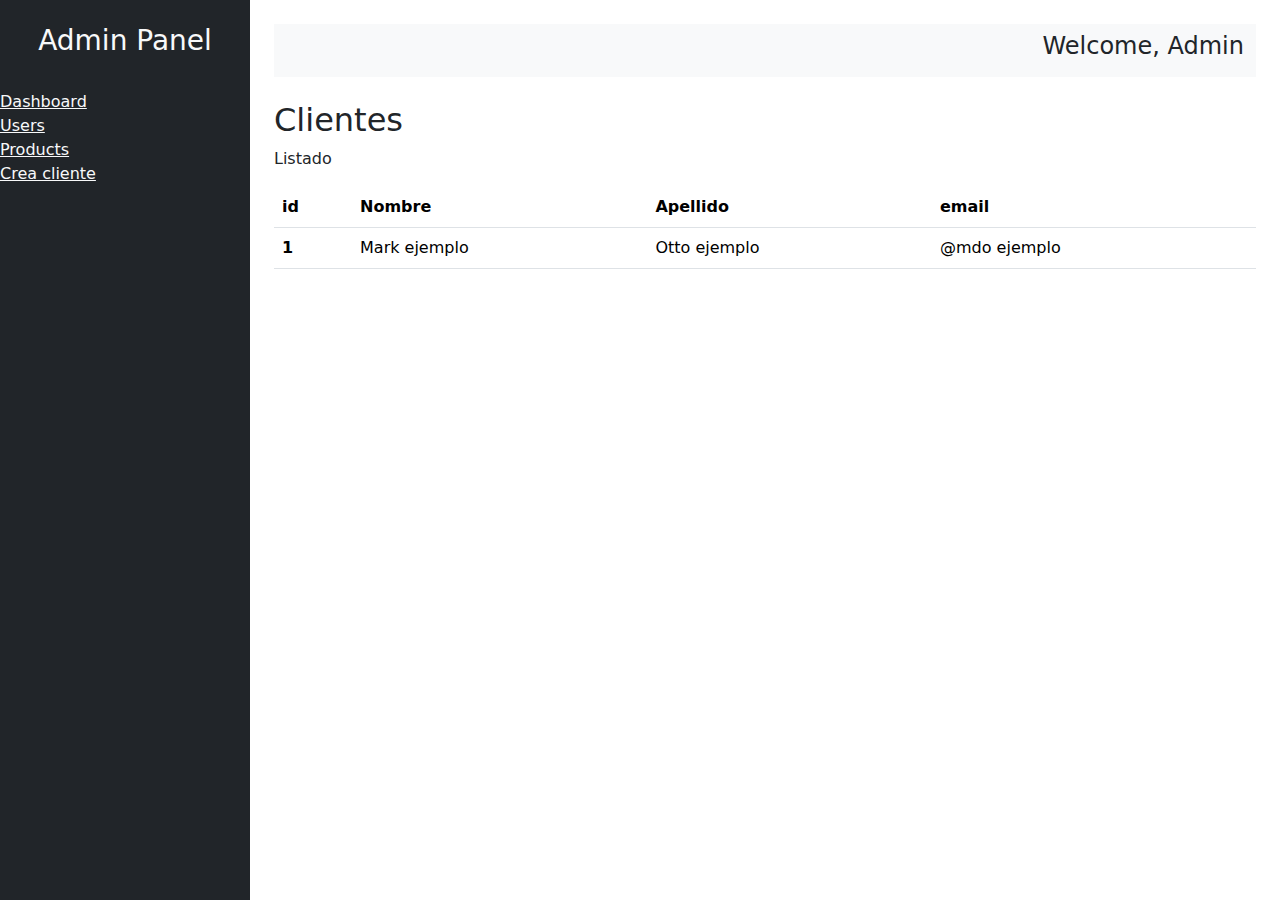
<file: index.html>
<!DOCTYPE html>
<html lang="es">
<head>
    <meta charset="UTF-8">
    <meta name="viewport" content="width=device-width, initial-scale=1.0">
    <meta http-equiv="X-UA-Compatible" content="IE=edge">
    <title>Admin Dashboard</title>
    
    <!-- Bootstrap 5.0 CSS -->
    <link href="https://cdn.jsdelivr.net/npm/bootstrap@5.0.2/dist/css/bootstrap.min.css" rel="stylesheet">

    <!-- Custom CSS -->
    <link rel="stylesheet" href="styles.css">
</head>
<body>
    <!-- Sidebar -->
    <nav id="sidebar" class="bg-dark text-light sidebar">
        <div class="sidebar-header text-center py-4">
            <h3>Admin Panel</h3>
        </div>
        <ul class="list-unstyled components">
            <li class="active">
                <a href="#dashboard" class="text-light">Dashboard</a>
            </li>
            <li>
                <a href="#users" class="text-light">Users</a>
            </li>
            <li>
                <a href="#products" class="text-light">Products</a>
            </li>
            <li>
                <a href="./formulario.html" class="text-light">Crea cliente</a>
            </li>
        </ul>
    </nav>

    <!-- Main Content -->
    <div id="content" class="p-4">
        <!-- Top Navbar -->
        <nav class="navbar navbar-expand-lg navbar-light bg-light mb-4">
            <div class="container-fluid">
                <button class="btn btn-dark" id="sidebarToggle">Toggle Sidebar</button>
                <h4 class="ms-auto">Welcome, Admin</h4>
            </div>
        </nav>

        <!-- Dashboard -->
        <div id="dashboard">
            <h2>Clientes</h2>
            <p>Listado</p>
            <div>
                <table class="table" >
                    <thead>
                      <tr>
                        <th scope="col">id</th>
                        <th scope="col">Nombre</th>
                        <th scope="col">Apellido</th>
                        <th scope="col">email</th>
                      </tr>
                    </thead>
                    <tbody id="table-body">
                      <tr>
                        <th scope="row">1</th>
                        <td>Mark ejemplo</td>
                        <td>Otto ejemplo</td>
                        <td>@mdo ejemplo</td>
                      </tr>
                    </tbody>
                  </table>
            </div>
        </div>
    </div>

    <!-- Bootstrap 5.0 JS -->
    <script src="https://cdn.jsdelivr.net/npm/@popperjs/core@2.9.2/dist/umd/popper.min.js"></script>
    <script src="https://cdn.jsdelivr.net/npm/bootstrap@5.0.2/dist/js/bootstrap.min.js"></script>

    <!-- Custom JS -->
    <script src="scripts.js"></script>
</body>
</html>
</file>
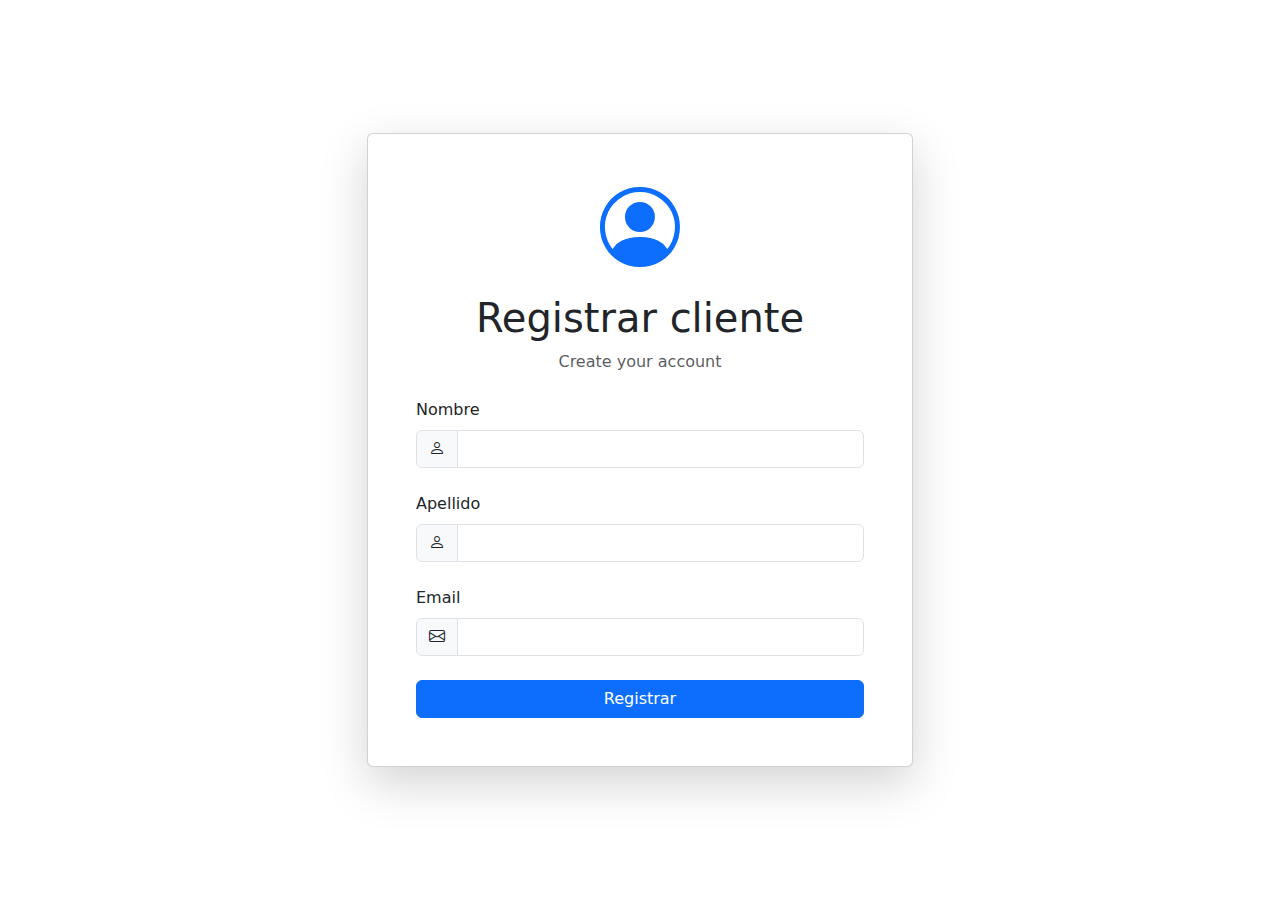
<file: formulario.html>
<!DOCTYPE html>
<html lang="es">
<head>
    <meta charset="UTF-8">
    <meta name="viewport" content="width=device-width, initial-scale=1.0">
    <title>Registration Form</title>
    <link href="https://cdn.jsdelivr.net/npm/bootstrap@5.0.2/dist/css/bootstrap.min.css" rel="stylesheet">
    <link rel="stylesheet" href="https://cdn.jsdelivr.net/npm/bootstrap-icons@1.11.1/font/bootstrap-icons.css">
    <link rel="stylesheet" href="styles.css">
</head>
<body>
    <div class="container">
        <div class="row justify-content-center min-vh-100 align-items-center">
            <div class="col-12 col-md-8 col-lg-6">
                <div class="card shadow-lg">
                    <div class="card-body p-5">
                        <div class="text-center mb-4">
                            <i class="bi bi-person-circle display-1 text-primary"></i>
                            <h1 class="mt-3">Registrar cliente</h1>
                            <p class="text-muted">Create your account</p>
                        </div>
                        
                        <form id="registrationForm" novalidate>
                            <div class="mb-4 position-relative">
                                <label for="firstName" class="form-label">Nombre</label>
                                <div class="input-group">
                                    <span class="input-group-text"><i class="bi bi-person"></i></span>
                                    <input type="text" class="form-control" id="firstName" required>
                                </div>
                                <div class="invalid-feedback">
                                    Ingresa tu nombre
                                </div>
                            </div>

                            <div class="mb-4 position-relative">
                                <label for="lastName" class="form-label">Apellido</label>
                                <div class="input-group">
                                    <span class="input-group-text"><i class="bi bi-person"></i></span>
                                    <input type="text" class="form-control" id="lastName" required>
                                </div>
                                <div class="invalid-feedback">
                                    ingresa tu apellido
                                </div>
                            </div>

                            <div class="mb-4 position-relative">
                                <label for="email" class="form-label">Email</label>
                                <div class="input-group">
                                    <span class="input-group-text"><i class="bi bi-envelope"></i></span>
                                    <input type="email" class="form-control" id="email" required>
                                </div>
                                <div class="invalid-feedback">
                                    Ingresa tu email
                                </div>
                            </div>

                            <button type="submit" class="btn btn-primary w-100" id="submitBtn">
                                <span class="spinner-border spinner-border-sm d-none me-2" role="status" aria-hidden="true"></span>
                                Registrar
                            </button>
                        </form>

                        <div id="alertMessage" class="alert mt-3 d-none" role="alert"></div>
                    </div>
                </div>
            </div>
        </div>
    </div>

    <script src="https://cdn.jsdelivr.net/npm/bootstrap@5.3.2/dist/js/bootstrap.bundle.min.js"></script>
    <script src="scriptCliente.js"></script>
</body>
</html>
</file>
<file: styles.css>
/* Sidebar styles */
#sidebar {
    height: 100vh;
    width: 250px;
    position: fixed;
    top: 0;
    left: 0;
    transition: all 0.3s;
    z-index: 100;
}

#content {
    margin-left: 250px;
    transition: margin-left 0.3s;
}

#sidebarToggle {
    display: none;
}

@media (max-width: 768px) {
    #sidebar {
        width: 0;
    }
    
    #content {
        margin-left: 0;
    }
    
    #sidebarToggle {
        display: block;
    }
}
</file>
